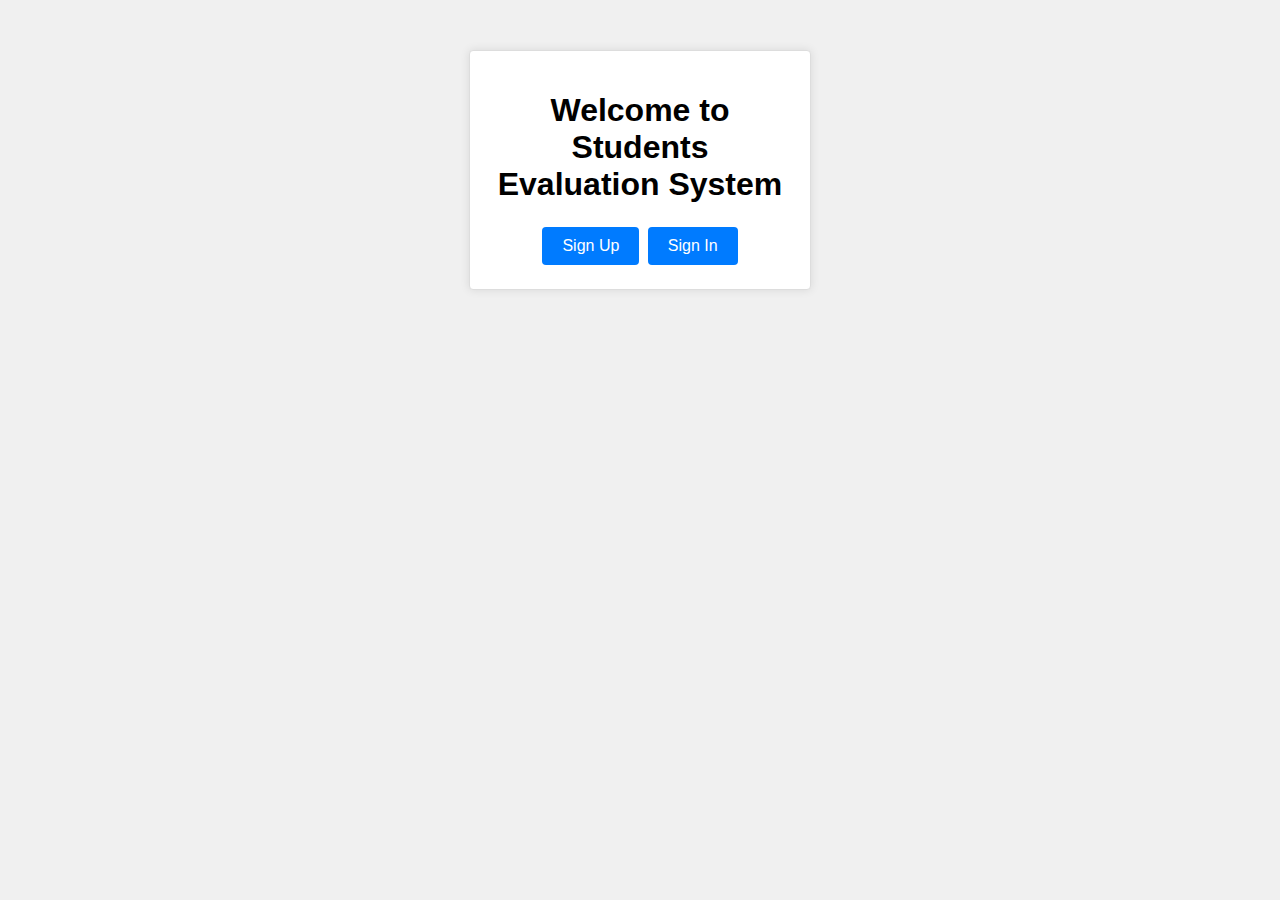
<file: allpages/index.html>
<!DOCTYPE html>
<html>
<head>
 <title>Sign Up or Sign In</title>
 <style>
  body {
   font-family: Arial, sans-serif;
   margin: 0;
   padding: 0;
   background-color: #f0f0f0;
  }
  .container {
   width: 300px;
   padding: 20px;
   background-color: #fff;
   margin: 50px auto;
   border: 1px solid #ddd;
   border-radius: 4px;
   box-shadow: 0px 0px 10px rgba(0,0,0,0.1);
  }
  h1 {
   text-align: center;
   margin-bottom: 20px;
  }
  .button-container {
   text-align: center;
   margin-top: 20px;
  }
  button {
   background-color: #007bff;
   color: white;
   border: none;
   border-radius: 4px;
   padding: 10px 20px;
   text-align: center;
   text-decoration: none;
   display: inline-block;
   font-size: 16px;
   margin: 4px 2px;
   cursor: pointer;
  }
  button:hover {
   background-color: #0056b3;
  }
 </style>
</head>
<body>
    <div class="container">
        <h1>Welcome to Students Evaluation System</h1>
        <div class="button-container">
            <button onclick="location.href='sign_up.html';">Sign Up</button>
            <button onclick="location.href='login.html';">Sign In</button>
        </div>
    </div>
</body>
</html>
</file>
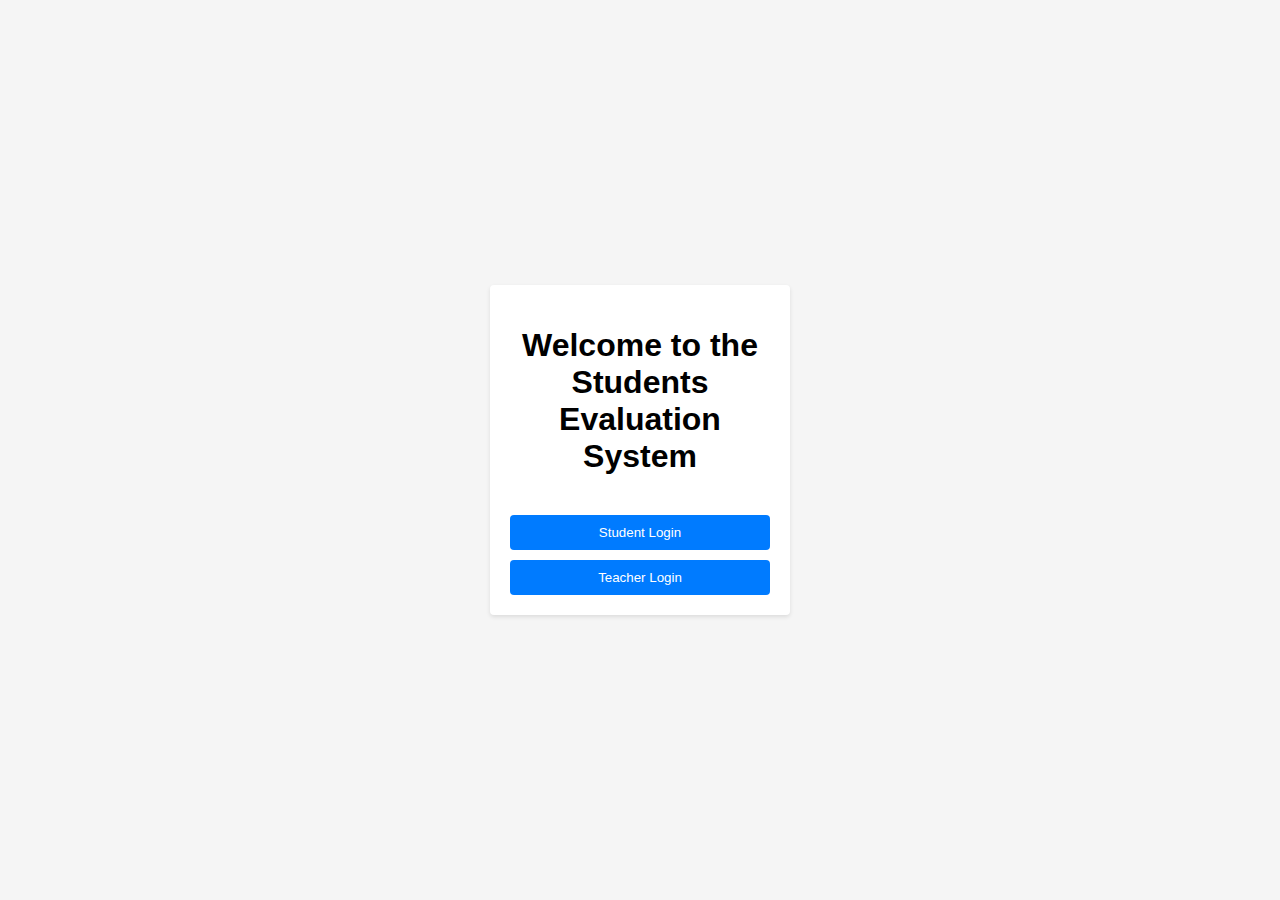
<file: Loginpages/index.html>
<!DOCTYPE html>
<html lang="en">
<head>
    <meta charset="UTF-8">
    <meta name="viewport" content="width=device-width, initial-scale=1.0">
    <title>Login</title>
    <script>
    document.addEventListener('DOMContentLoaded', () => {
        const studentBtn = document.getElementById('student-btn');
        const teacherBtn = document.getElementById('teacher-btn');
    
        studentBtn.addEventListener('click', () => {
            window.location.href = 'student_login.html';
        });
    
        teacherBtn.addEventListener('click', () => {
            window.location.href = 'teacher_login.html';
        });
        });
    </script>
</head>
<body>
    <div class="container">
        <h1>Welcome to the Students Evaluation System</h1>
        <button id="student-btn">Student Login</button>
        <button id="teacher-btn">Teacher Login</button>
    </div>
    <style>* {
        box-sizing: border-box;
    }
    
    body {
        display: flex;
        justify-content: center;
        align-items: center;
        height: 100vh;
        margin: 0;
        font-family: Arial, sans-serif;
        background-color: #f5f5f5;
    }
    
    .container {
        width: 300px;
        background-color: #fff;
        padding: 20px;
        border-radius: 4px;
        box-shadow: 0 2px 4px rgba(0, 0, 0, 0.1);
        text-align: center;
    }
    
    h1 {
        margin-bottom: 30px;
    }
    
    button {
        width: 100%;
        padding: 10px;
        margin-top: 10px;
        background-color: #007bff;
        color: #fff;
        border: none;
        border-radius: 4px;
        cursor: pointer;
    }
    
    button:hover {
        background-color: #0056b3;
    }</style>
</body>
</html>
</file>
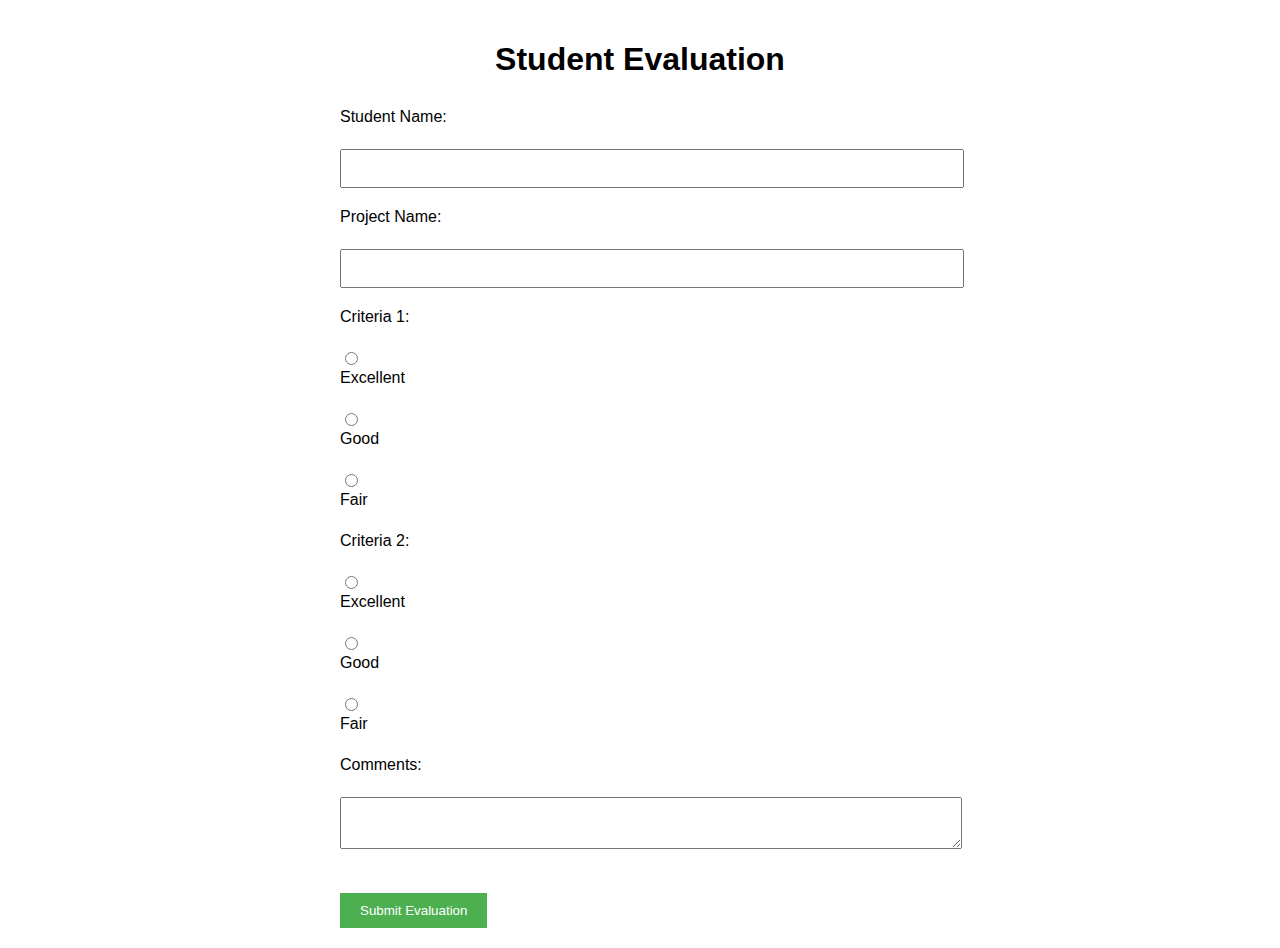
<file: mainsite/index.html>
<!DOCTYPE html>
<html>
  <head>
    <title>Student Evaluation</title>
    <script>
        document.getElementById('evaluation-form').addEventListener('submit', function(event) {
  event.preventDefault();
  
  var studentName = document.getElementById('student-name').value;
  var projectName = document.getElementById('project-name').value;
  var criteria1 = document.querySelector('input[name="criteria-1"]:checked').value;
  var criteria2 = document.querySelector('input[name="criteria-2"]:checked').value;
  var comments = document.getElementById('comments').value;
  
  // Send evaluation data to server here
  
  alert('Evaluation submitted for ' + studentName + ' and project ' + projectName);
  });
    </script>
  </head>
  <body>
    <h1>Student Evaluation</h1>
    <form id="evaluation-form">
      <label for="student-name">Student Name:</label><br>
      <input type="text" id="student-name" name="student-name"><br>
      
      <label for="project-name">Project Name:</label><br>
      <input type="text" id="project-name" name="project-name"><br>
      
      <label for="criteria-1">Criteria 1:</label><br>
      <input type="radio" id="criteria-1-excellent" name="criteria-1" value="excellent">
      <label for="criteria-1-excellent">Excellent</label><br>
      <input type="radio" id="criteria-1-good" name="criteria-1" value="good">
      <label for="criteria-1-good">Good</label><br>
      <input type="radio" id="criteria-1-fair" name="criteria-1" value="fair">
      <label for="criteria-1-fair">Fair</label><br>
      
      <label for="criteria-2">Criteria 2:</label><br>
      <input type="radio" id="criteria-2-excellent" name="criteria-2" value="excellent">
      <label for="criteria-2-excellent">Excellent</label><br>
      <input type="radio" id="criteria-2-good" name="criteria-2" value="good">
      <label for="criteria-2-good">Good</label><br>
      <input type="radio" id="criteria-2-fair" name="criteria-2" value="fair">
      <label for="criteria-2-fair">Fair</label><br>
      
      <label for="comments">Comments:</label><br>
      <textarea id="comments" name="comments"></textarea><br>
      
      <input type="submit" value="Submit Evaluation">
    </form>
    <style>
        body {
  font-family: Arial, sans-serif;
  max-width: 600px;
  margin: 0 auto;
  padding: 20px;
}

h1 {
  text-align: center;
  margin-bottom: 30px;
}

label {
  display: block;
  margin-bottom: 5px;
}

input[type="text"], textarea {
  width: 100%;
  padding: 10px;
  margin-bottom: 20px;
}

input[type="submit"] {
  background-color: #4CAF50;
  color: white;
  padding: 10px 20px;
  border: none;
  cursor: pointer;
  margin-top: 20px;
}

input[type="submit"]:hover {
  background-color: #45a049;
}

    </style>
  </body>
</html>
</file>
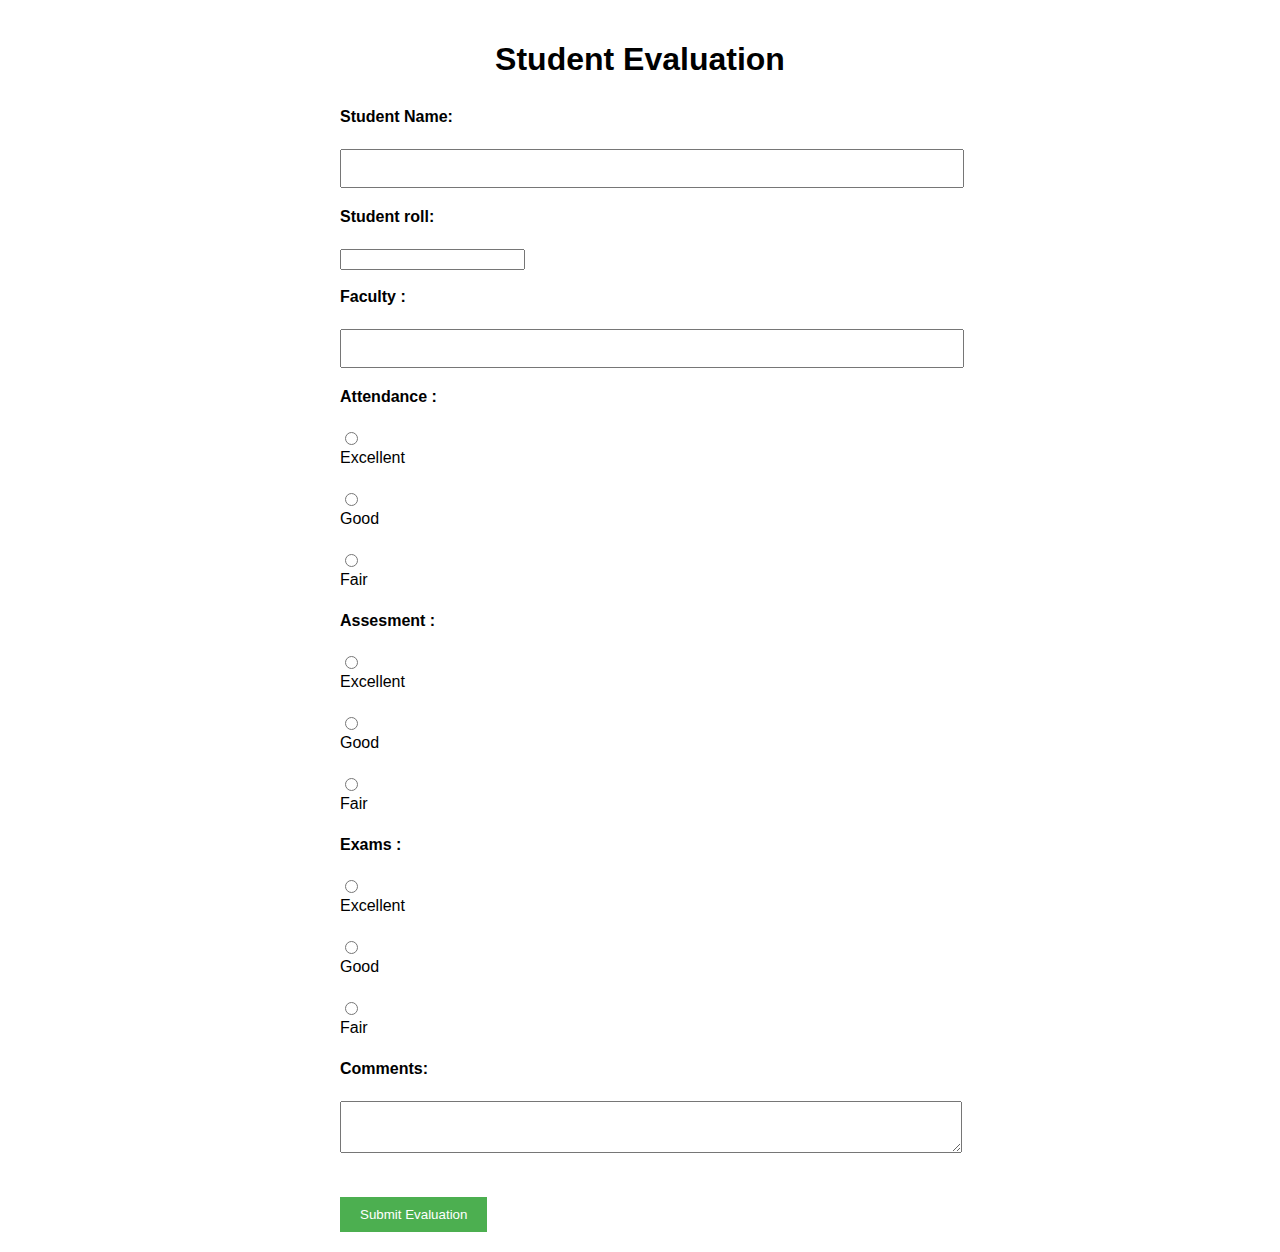
<file: allpages/evaluation.html>
<!DOCTYPE html>
<html>
  <head>
    <title>Student Evaluation</title>
    <script>
        document.getElementById('evaluation-form').addEventListener('submit', function(event) {
  event.preventDefault();
  
  var studentName = document.getElementById('student-name').value;
  var projectName = document.getElementById('project-name').value;
  var criteria1 = document.querySelector('input[name="criteria-1"]:checked').value;
  var criteria2 = document.querySelector('input[name="criteria-2"]:checked').value;
  var comments = document.getElementById('comments').value;
  
  // Send evaluation data to server here.
  
  alert('Evaluation submitted for ' + studentName + ' and project ' + projectName);
  });
    </script>
  </head>
  <body>
    <h1>Student Evaluation</h1>
    <form id="evaluation-form">
      <label for="student-name"><b>Student Name:</b></label><br>
      <input type="text" id="student-name" name="student-name"><br>

      <label for="student-roll"><b>Student roll:</b></label><br>
      <input type="integer" id="student-roll" name="student-roll"><br><br>
      
      <label for="faculty-name"><b>Faculty :</b></label><br>
      <input type="text" id="faculty-name" name="faculty-name"><br>
      
      <label for="criteria-1"> <b>Attendance :</b></label><br>
      <input type="radio" id="criteria-1-excellent" name="criteria-1" value="excellent">
      <label for="criteria-1-excellent">Excellent</label><br>
      <input type="radio" id="criteria-1-good" name="criteria-1" value="good">
      <label for="criteria-1-good">Good</label><br>
      <input type="radio" id="criteria-1-fair" name="criteria-1" value="fair">
      <label for="criteria-1-fair">Fair</label><br>
      
      <label for="criteria-2"><b>Assesment :</b></label><br>
      <input type="radio" id="criteria-2-excellent" name="criteria-2" value="excellent">
      <label for="criteria-2-excellent">Excellent</label><br>
      <input type="radio" id="criteria-2-good" name="criteria-2" value="good">
      <label for="criteria-2-good">Good</label><br>
      <input type="radio" id="criteria-2-fair" name="criteria-2" value="fair">
      <label for="criteria-2-fair">Fair</label><br>
      
      <label for="criteria-3"><b>Exams :</b></label><br>
      <input type="radio" id="criteria-3-excellent" name="criteria-3" value="excellent">
      <label for="criteria-3-excellent">Excellent</label><br>
      <input type="radio" id="criteria-3-good" name="criteria-3" value="good">
      <label for="criteria-3-good">Good</label><br>
      <input type="radio" id="criteria-3-fair" name="criteria-3" value="fair">
      <label for="criteria-3-fair">Fair</label><br>

      <label for="comments"><b>Comments:</b></label><br>
      <textarea id="comments" name="comments"></textarea><br>
      
      <input type="submit" value="Submit Evaluation">
    </form>
    <style>
        body {
  font-family: Arial, sans-serif;
  max-width: 600px;
  margin: 0 auto;
  padding: 20px;
}

h1 {
  text-align: center;
  margin-bottom: 30px;
}

label {
  display: block;
  margin-bottom: 5px;
}

input[type="text"], textarea {
  width: 100%;
  padding: 10px;
  margin-bottom: 20px;
}

input[type="submit"] {
  background-color: #4CAF50;
  color: white;
  padding: 10px 20px;
  border: none;
  cursor: pointer;
  margin-top: 20px;
}

input[type="submit"]:hover {
  background-color: #45a049;
}

    </style>
  </body>
</html>
</file>
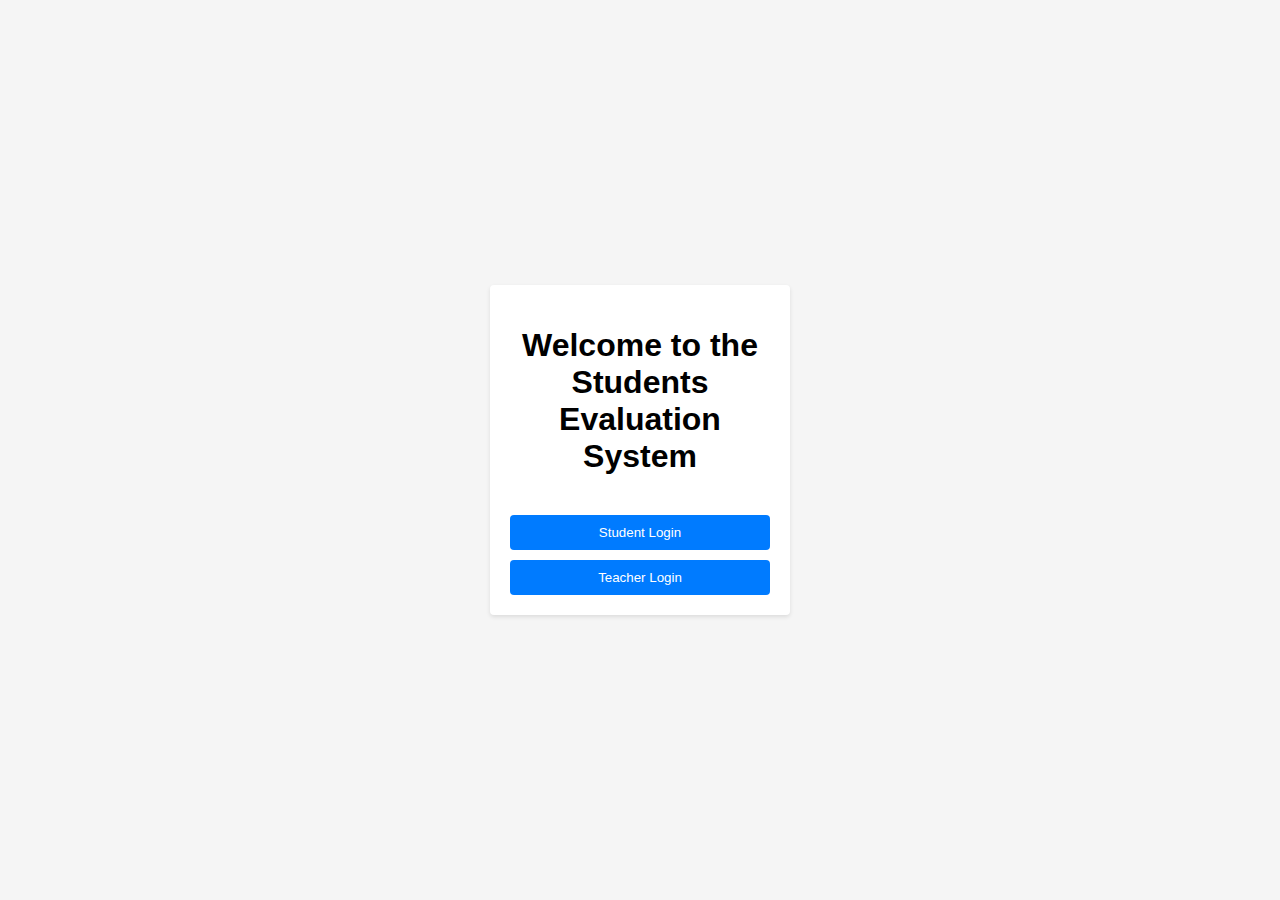
<file: allpages/login.html>
<!DOCTYPE html>
<html lang="en">
<head>
    <meta charset="UTF-8">
    <meta name="viewport" content="width=device-width, initial-scale=1.0">
    <title>Login</title>
    <script>
    document.addEventListener('DOMContentLoaded', () => {
        const studentBtn = document.getElementById('student-btn');
        const teacherBtn = document.getElementById('teacher-btn');
    
        studentBtn.addEventListener('click', () => {
            window.location.href = 'student_login.html';
        });
    
        teacherBtn.addEventListener('click', () => {
            window.location.href = 'teacher_login.html';
        });
        });
    </script>
</head>
<body>
    <div class="container">
        <h1>Welcome to the Students Evaluation System</h1>
        <button id="student-btn">Student Login</button>
        <button id="teacher-btn">Teacher Login</button>
    </div>
    <style>* {
        box-sizing: border-box;
    }
    
    body {
        display: flex;
        justify-content: center;
        align-items: center;
        height: 100vh;
        margin: 0;
        font-family: Arial, sans-serif;
        background-color: #f5f5f5;
    }
    
    .container {
        width: 300px;
        background-color: #fff;
        padding: 20px;
        border-radius: 4px;
        box-shadow: 0 2px 4px rgba(0, 0, 0, 0.1);
        text-align: center;
    }
    
    h1 {
        margin-bottom: 30px;
    }
    
    button {
        width: 100%;
        padding: 10px;
        margin-top: 10px;
        background-color: #007bff;
        color: #fff;
        border: none;
        border-radius: 4px;
        cursor: pointer;
    }
    
    button:hover {
        background-color: #0056b3;
    }
    </style>
</body>
</html>
</file>
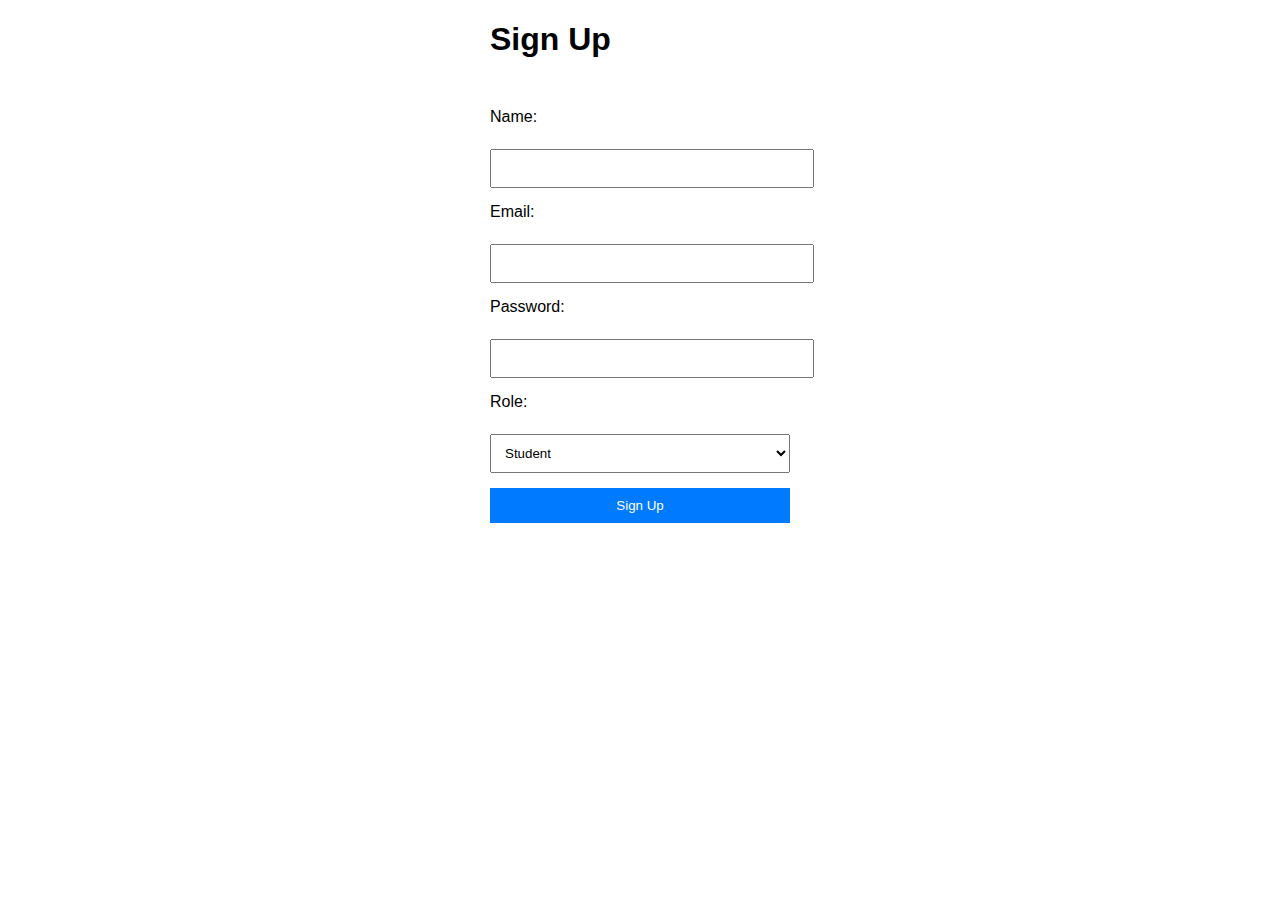
<file: allpages/sign_up.html>
<!DOCTYPE html>
<html>
<head>
    <title>Sign Up</title>
</head>
<body>
  <style>
    body {
    font-family: Arial, sans-serif;
    max-width: 300px;
    margin: 0 auto;
}

form {
    margin-top: 50px;
}

label {
    display: block;
    margin-bottom: 5px;
}

input[type="text"], input[type="email"], input[type="password"] {
    width: 100%;
    padding: 10px;
    margin-bottom: 15px;
}

select {
    width: 100%;
    padding: 10px;
    margin-bottom: 15px;
}

button {
    width: 100%;
    padding: 10px;
    background-color: #007bff;
    color: white;
    border: none;
}
button:hover{
  background-color: #0056b3 ;
}

  </style>
    <h1>Sign Up</h1>
    <form id="signup-form" method="post"  action="signup.php">
        <label for="name">Name:</label><br>
        <input type="text" id="name" name="name"><br>
        <label for="email">Email:</label><br>
        <input type="email" id="email" name="email"><br>
        <label for="password">Password:</label><br>
        <input type="password" id="password" name="password"><br>
        <label for="role">Role:</label><br>
        <select id="role" name="role">
            <option value="student">Student</option>
            <option value="teacher">Teacher</option>
        </select><br>
        <button type="submit" name="submit">Sign Up </button>
    </form>
    <script>
      const signupForm = document.getElementById("signup-form");

    signupForm.addEventListener("submit", (e) => {
    e.preventDefault();
    const name = signupForm["name"].value;
    const email = signupForm["email"].value;
    const password = signupForm["password"].value;
    const role = signupForm["role"].value;

    // Here you can add your own logic to sign up the user and redirect to index.html
    // For example:
    // 1. Send a request to your server to create a new user with the provided name, email, password and role
    // 2. If the sign up is successful, redirect to index.html
    // 3. If the sign up fails, show an error message

    // For now, let's just redirect to index.html
    window.location.href = "index.html";
});
    </script>
</body>
</html>
</file>
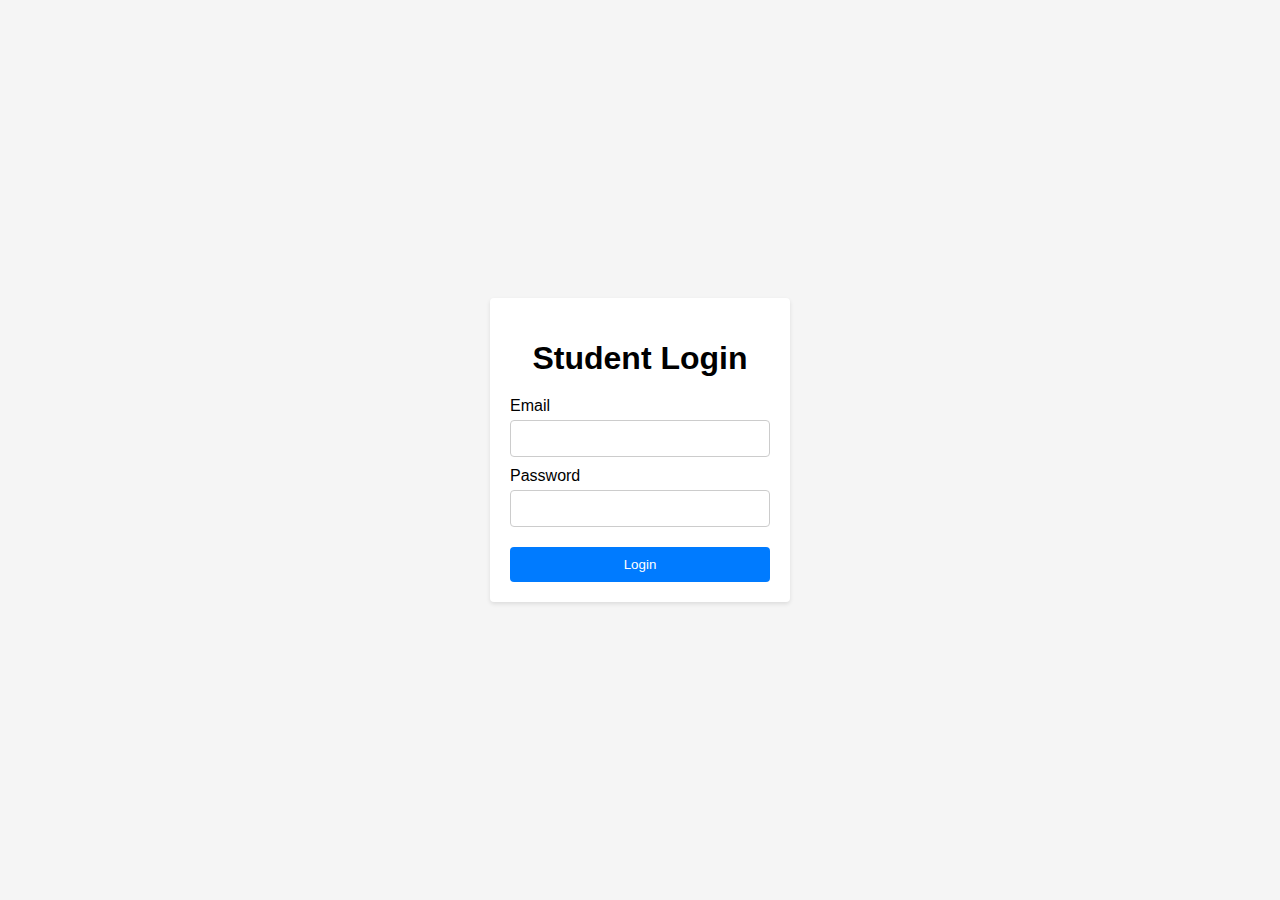
<file: allpages/student_login.html>
<!DOCTYPE html>
<html lang="en">
<head>
    <meta charset="UTF-8">
    <meta name="viewport" content="width=device-width, initial-scale=1.0">
    <title>Student Login</title>
    <link rel="stylesheet" href="styles.css">
</head>
<body>
    <div class="container">
        <h1>Student Login</h1>
        <form id="student-login-form">
            <label for="student-email">Email</label>
            <input type="email" id="student-email" required>

            <label for="student-password">Password</label>
            <input type="password" id="student-password" required>

            <button type="submit">Login</button>
        </form>
    </div>
    <script src="scripts.js"></script>
</body>
</html>
</file>
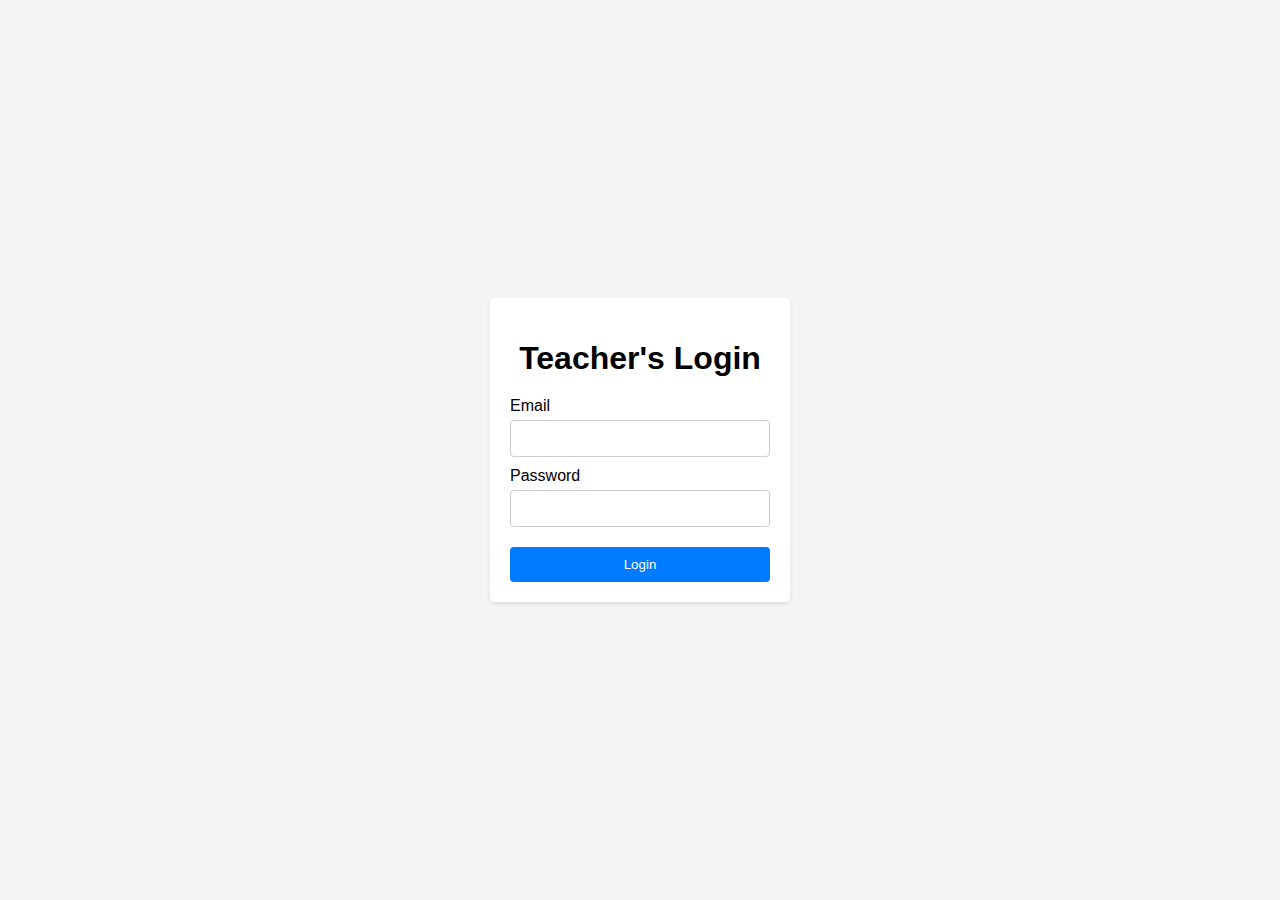
<file: allpages/teacher_login.html>
<!DOCTYPE html>
<html lang="en">
<head>
    <meta charset="UTF-8">
    <meta name="viewport" content="width=device-width, initial-scale=1.0">
    <title>Teacher Login</title>
    <link rel="stylesheet" href="styles.css">
</head>
<body>
    <div class="container">
        <h1>Teacher's Login</h1>
        <form id="teacher-login-form">
            <label for="teacher-email">Email</label>
            <input type="email" id="teacher-email" required>

            <label for="teacher-password">Password</label>
            <input type="password" id="teacher-password" required>

            <button type="submit">Login</button>
        </form>
    </div>
    <script src="scripts.js"></script>
</body>
</html>
</file>
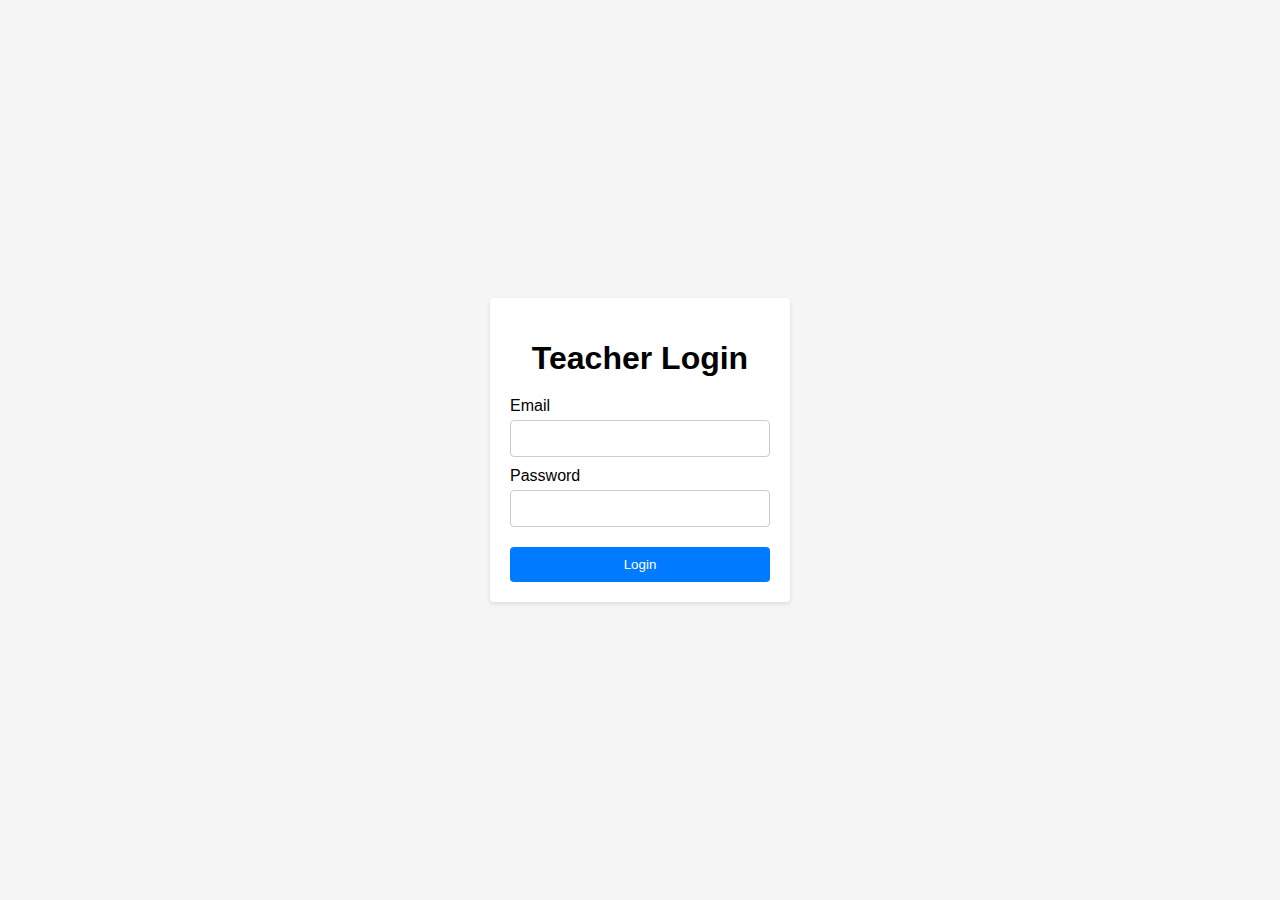
<file: Loginpages/teacher_login.html>
<!DOCTYPE html>
<html lang="en">
<head>
    <meta charset="UTF-8">
    <meta name="viewport" content="width=device-width, initial-scale=1.0">
    <title>Teacher Login</title>
    <link rel="stylesheet" href="styles.css">
</head>
<body>
    <div class="container">
        <h1>Teacher Login</h1>
        <form id="teacher-login-form">
            <label for="teacher-email">Email</label>
            <input type="email" id="teacher-email" required>

            <label for="teacher-password">Password</label>
            <input type="password" id="teacher-password" required>

            <button type="submit">Login</button>
        </form>
    </div>
    <script src="scripts.js"></script>
</body>
</html>
</file>
<file: allpages/styles.css>
* {
    box-sizing: border-box;
}

body {
    display: flex;
    justify-content: center;
    align-items: center;
    height: 100vh;
    margin: 0;
    font-family: Arial, sans-serif;
    background-color: #f5f5f5;
}

.container {
    width: 300px;
    background-color: #fff;
    padding: 20px;
    border-radius: 4px;
    box-shadow: 0 2px 4px rgba(0, 0, 0, 0.1);
}

h1 {
    text-align: center;
    margin-bottom: 20px;
}

label {
    display: block;
    margin-top: 10px;
}

input {
    width: 100%;
    padding: 10px;
    margin-top: 5px;
    border: 1px solid #ccc;
    border-radius: 4px;
}

button {
    width: 100%;
    padding: 10px;
    margin-top: 20px;
    background-color: #007bff;
    color: #fff;
    border: none;
    border-radius: 4px;
    cursor: pointer;
}

button:hover {
    background-color: #0056b3;
}
</file>
<file: Loginpages/styles.css>
* {
    box-sizing: border-box;
}

body {
    display: flex;
    justify-content: center;
    align-items: center;
    height: 100vh;
    margin: 0;
    font-family: Arial, sans-serif;
    background-color: #f5f5f5;
}

.container {
    width: 300px;
    background-color: #fff;
    padding: 20px;
    border-radius: 4px;
    box-shadow: 0 2px 4px rgba(0, 0, 0, 0.1);
}

h1 {
    text-align: center;
    margin-bottom: 20px;
}

label {
    display: block;
    margin-top: 10px;
}

input {
    width: 100%;
    padding: 10px;
    margin-top: 5px;
    border: 1px solid #ccc;
    border-radius: 4px;
}

button {
    width: 100%;
    padding: 10px;
    margin-top: 20px;
    background-color: #007bff;
    color: #fff;
    border: none;
    border-radius: 4px;
    cursor: pointer;
}

button:hover {
    background-color: #0056b3;
}
</file>
